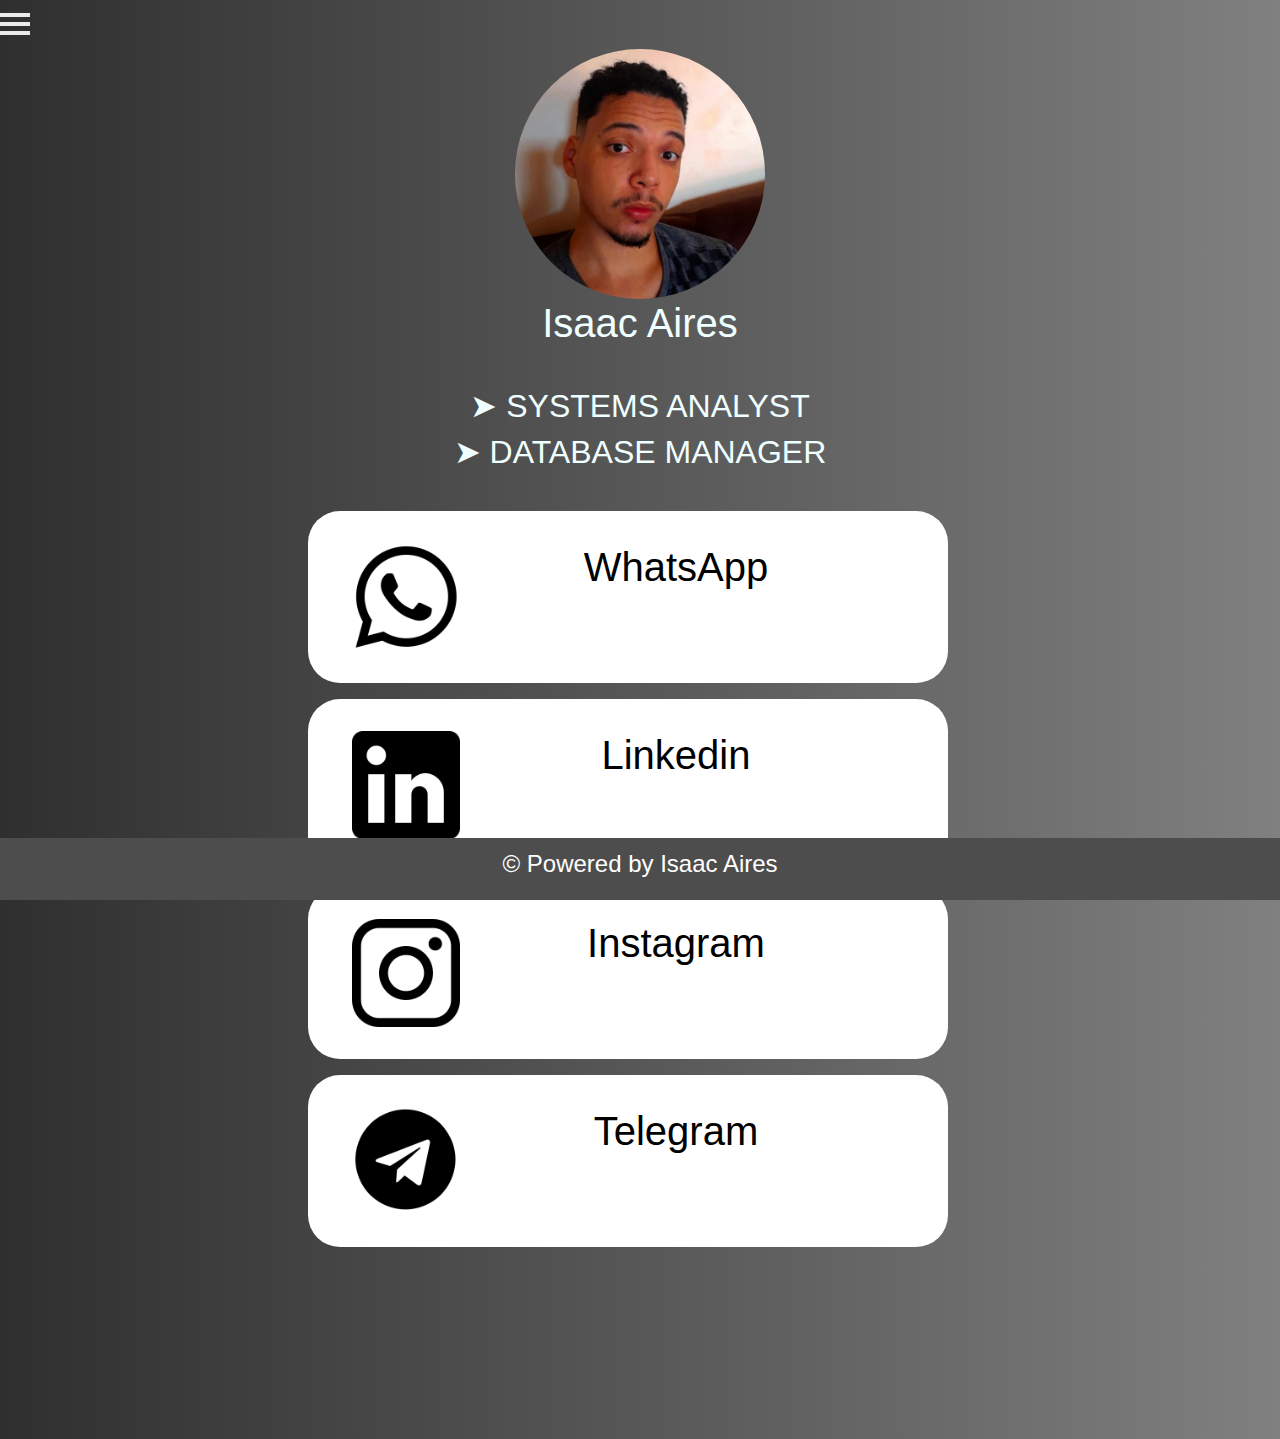
<file: index.html>
<!DOCTYPE html>
<html lang="pt-br">

<head>
    <meta charset="UTF-8">
    <meta name="viewport" content="width=device-width, initial-scale=1.0">
    <title>Portfólio</title>
    <link rel="shortcut icon" href="img/Icone portfolio 2.png" type="image/x-icon">
    <!-- Latest compiled and minified CSS -->
    <link href="https://cdn.jsdelivr.net/npm/bootstrap@5.3.3/dist/css/bootstrap.min.css" rel="stylesheet">
    <link rel="stylesheet" href="css/style.css">
</head>

<body>
    <div class="menu-container">
        <input type="checkbox" id="menu-toggle">
        <label class="menu-btn" for="menu-toggle">
            <span></span>
            <span></span>
            <span></span>
        </label>
        <nav class="menu">
            <ul>
                <li><a href="#">Home</a></li>
                <li><a href="https://github.com/" target="_blank">GitHub</a></li>
                <li><a href="Sobre me.html">Sobre me</a></li>
            </ul>
        </nav>
    </div>
    <header>
        <img class="img-perfil" src="img/minha foto.jpg" alt="">
        <h1 class="txt-titulo">Isaac Aires</h1>
    </header>
    <header>
        <h2 class="txt-titulo">➤ SYSTEMS ANALYST</h2>
        <h2 class="txt-titulo">➤ DATABASE MANAGER</h2>
    </header>
    <main class="principal">
        <!--Youtube-->
        <a href="https://wa.me/5563992910513" target="_blank">
            <div class="row conteudo">
                <div class="col-2">
                    <img class="img-icone" src="img/whatsapp (2).png" alt="">
                </div>
                <div class="col-10">
                    <h3 class="txt-icone">WhatsApp</h3>
                </div>
            </div>
        </a>

        <!--Youtube-->
        <a href="https://www.linkedin.com/in/isaac-aires-64966a248/" target="_blank">
            <div class="row conteudo">
                <div class="col-2">
                    <img class="img-icone" src="img/linkedin.png" alt="">
                </div>
                <div class="col-10">
                    <h3 class="txt-icone">Linkedin</h3>
                </div>
            </div>
        </a>
        <!--Youtube-->
        <a href="https://www.instagram.com/isaac_aires15/" target="_blank">
            <div class="row conteudo">
                <div class="col-2">
                    <img class="img-icone" src="img/Instagram.png" alt="">
                </div>
                <div class="col-10">
                    <h3 class="txt-icone">Instagram</h3>
                </div>
            </div>
        </a>
        <!--Youtube-->
        <a href="https://web.telegram.org/a/" target="_blank">
            <div class="row conteudo">
                <div class="col-2">
                    <img class="img-icone" src="img/telegram.png" alt="">
                </div>
                <div class="col-10">
                    <h3 class="txt-icone">Telegram</h3>
                </div>
            </div>
        </a>


    </main>
    <footer class="fixed-bottom">
        <h4>&copy; Powered by Isaac Aires</h4>
    </footer>

</body>
<!-- Latest compiled JavaScript -->
<script src="https://cdn.jsdelivr.net/npm/bootstrap@5.3.3/dist/js/bootstrap.bundle.min.js"></script>

</html>
</file>
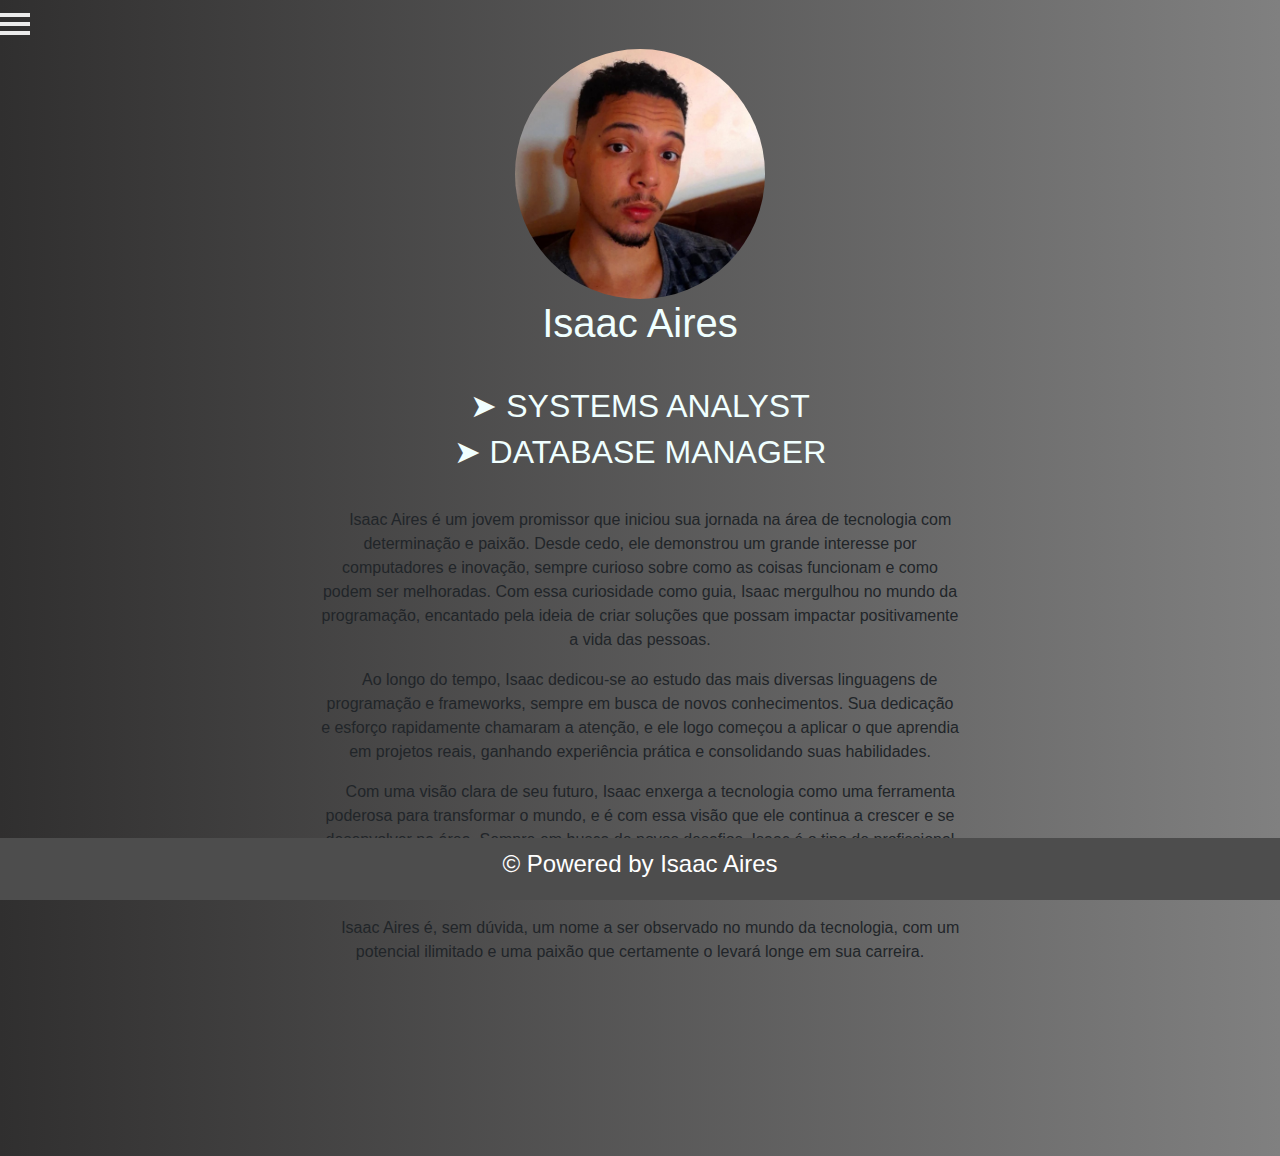
<file: Sobre me.html>
<!DOCTYPE html>
<html lang="pt-br">

<head>
    <meta charset="UTF-8">
    <meta name="viewport" content="width=device-width, initial-scale=1.0">
    <title>Portfólio</title>
    <link rel="shortcut icon" href="img/Icone portfolio 2.png" type="image/x-icon">
    <!-- Latest compiled and minified CSS -->
    <link href="https://cdn.jsdelivr.net/npm/bootstrap@5.3.3/dist/css/bootstrap.min.css" rel="stylesheet">
    <link rel="stylesheet" href="css/style.css">
</head>

<body>
    <div class="menu-container">
        <input type="checkbox" id="menu-toggle">
        <label class="menu-btn" for="menu-toggle">
            <span></span>
            <span></span>
            <span></span>
        </label>
        <nav class="menu">
            <ul>
                <li><a href="#">Home</a></li>
                <li><a href="https://github.com/" target="_blank">GitHub</a></li>
                <li><a href="#">Sobre me</a></li>
            </ul>
        </nav>
    </div>
    <header>
        <img class="img-perfil" src="img/minha foto.jpg" alt="">
        <h1 class="txt-titulo">Isaac Aires</h1>
    </header>
    <header>
        <h2 class="txt-titulo">➤ SYSTEMS ANALYST</h2>
        <h2 class="txt-titulo">➤ DATABASE MANAGER</h2>
    </header>
    <main class="principal">
        <section>
            <p> &emsp; Isaac Aires é um jovem promissor que iniciou sua jornada na área de tecnologia com determinação e paixão. 
                Desde cedo, ele demonstrou um grande interesse por computadores e inovação, sempre curioso sobre como as coisas funcionam e como podem ser melhoradas. 
                Com essa curiosidade como guia, Isaac mergulhou no mundo da programação, encantado pela ideia de criar soluções que possam impactar positivamente a vida das pessoas.</p>

            <p> &emsp; Ao longo do tempo, Isaac dedicou-se ao estudo das mais diversas linguagens de programação e frameworks, sempre em busca de novos conhecimentos.
                Sua dedicação e esforço rapidamente chamaram a atenção, e ele logo começou a aplicar o que aprendia em projetos reais, ganhando experiência prática e consolidando suas habilidades.</p>

                <p> &emsp; Com uma visão clara de seu futuro, Isaac enxerga a tecnologia como uma ferramenta poderosa para transformar o mundo, e é com essa visão que ele continua a crescer e se desenvolver na área. 
                    Sempre em busca de novos desafios, Isaac é o tipo de profissional que não tem medo de sair da zona de conforto, acreditando que é nos desafios que se encontra o verdadeiro crescimento.</p>

                <p> &emsp; Isaac Aires é, sem dúvida, um nome a ser observado no mundo da tecnologia, com um potencial ilimitado e uma paixão que certamente o levará longe em sua carreira.</p>    
        </section>

    </main>
    <footer class="fixed-bottom">
        <h4>&copy; Powered by Isaac Aires</h4>
    </footer>

</body>
<!-- Latest compiled JavaScript -->
<script src="https://cdn.jsdelivr.net/npm/bootstrap@5.3.3/dist/js/bootstrap.bundle.min.js"></script>

</html>
</file>
<file: css/style.css>
*{
    margin:0 ;
    padding: 0;
    box-sizing: border-box;
}

body{
    background-image: linear-gradient( to right,rgb(48, 47, 47), gray);
    font-family: Arial, sans-serif;
}

header{
    color: azure;
    text-align: center;
    padding: 1em;
    font-family:Arial, Helvetica, sans-serif;
}

.txt-titulo{
    text-shadow: 10px, 10px, 10px rgb(0, 0, 0);
}

header h2{
    color: (azure)
}

footer{
    background-color: rgb(77, 77, 77);
    color: white;
    text-align: center;
    padding: 1%;
}

.img-perfil{
    width: 10%;
    border-radius: 50%;
    width: 20%;
}

.conteudo{
    width: 100% !important;
    background-color: rgb(255, 255, 255) !important;
    padding: 2em !important;
    margin-top: 1em !important;
    border-radius: 2em !important;
}

.principal{
    text-align: center !important;
    margin-left: 25% !important;
    margin-right: 25% !important;
    margin-top: 1% !important;
    margin-bottom: 15% !important;

}

.img-icone{
    width: 150% !important;
}

.txt-icone{
    font-size: 250% !important;
    
}

a{
    text-decoration: none !important;
    color: rgb(0, 0, 0) !important;
}

@media (min-width: 200px) and (max-width: 768px){
    .img-icone{
        width: 250%;
    }
    .txt-icone{
        font-size: 220% !important;
    }
    .conteudo{
        width: 130% !important;
        background-color: white !important;
        padding: 1em !important;
        margin-top: 2em !important;
        border-radius: 1em !important;
    }
    .principal{
        text-align: center !important;
        margin-left: 10% !important;
        margin-right: 23% !important;
        margin-top: 1% !important;
        margin-bottom: 15% !important;
    
    }
    .img-perfil{
        width: 20%;
        border-radius: 50%;
    }
    .txt-titulo{
        font-size: 220%;
        font-family: 'Courier New', Courier, monospace;
        font-weight: bold;
    }
}

.menu-container {
    position: relative;
}

/* Esconder o checkbox */
#menu-toggle {
    display:grid;
}

.menu-btn {
    display: block;
    width: 30px;
    height: 20px;
    cursor: pointer;
    position: relative;
    z-index: 2;
}

.menu-btn span {
    display: block;
    width: 100%;
    height: 4px;
    background-color: #ebebeb;
    margin-bottom: 5px;
    transition: 0.3s;
}

.menu-btn span:last-child {
    margin-bottom: 0;
}

/* Animação ao clicar */
#menu-toggle:checked + .menu-btn span:nth-child(1) {
    transform: rotate(45deg);
    top: 8px;
    position: absolute;
}

#menu-toggle:checked + .menu-btn span:nth-child(2) {
    opacity: 0;
}

#menu-toggle:checked + .menu-btn span:nth-child(3) {
    transform: rotate(-45deg);
    top: 8px;
    position: absolute;
}

nav.menu {
    display: none;
    position: absolute;
    top: 30px;
    left: 0;
    background-color: #fffbfb;
    text-align: left;
    width: 150px; /* Define a largura do menu */
    border-radius: 5px;
    box-shadow: 0 4px 8px rgba(0, 0, 0, 0.1);
}

nav.menu ul {
    list-style: none;
    padding: 0;
}

nav.menu ul li {
    padding: 10px;
    border-bottom: 1px solid #444;
}

nav.menu ul li:last-child {
    border-bottom: none;
}

nav.menu ul li a {
    color: #fff;
    text-decoration: none;
    display: block;
}

#menu-toggle:checked ~ nav.menu {
    display: block;
}
</file>
